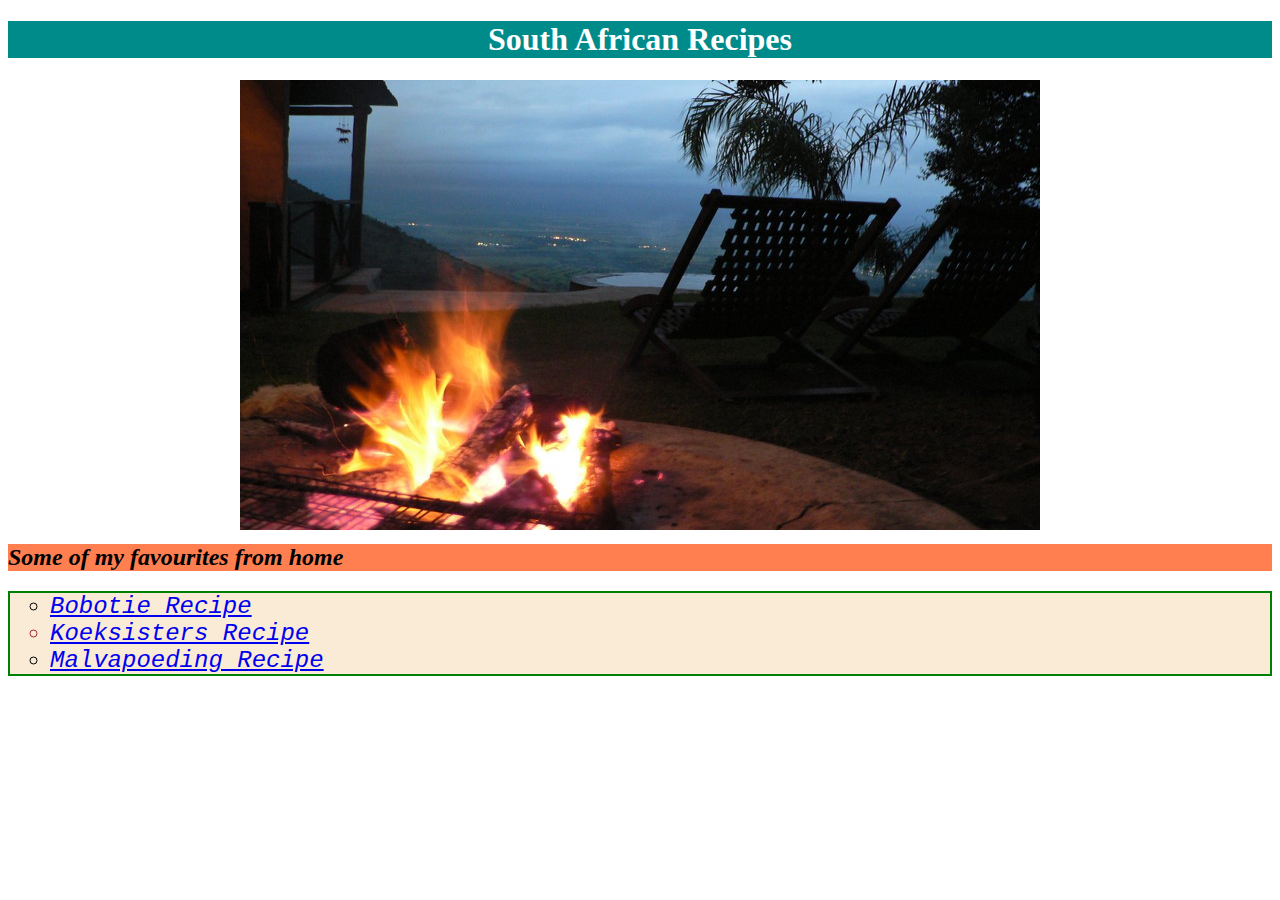
<file: index.html>
<!DOCTYPE html>
<html lang="en">
        
    <head>
        <meta charset="UTF-8">
        <link rel="stylesheet" href="styles.css">
        <title>Odin-Recipes</title>
        
    </head>

    <body>
        
        <h1>South African Recipes</h1>
    <div class="aligncenter">
        <img src="./images/home.jpg"alt='a view from baberton'  style="width:800px;height:450px;">
    </div>
        <h2>Some of my favourites from home</h2>
        <ol>
            <li class="list">
                <a href="./recipes/Bobotie.html">Bobotie Recipe</a>
            </li>
            <li class="list2">
                <a href="./recipes/Koeksisters.html">Koeksisters Recipe</a>
            </li>
            <li class="list">
                <a href="./recipes/Malvapoeding.html">Malvapoeding Recipe</a>
            </li>
            
            </li>

        </ol>

    </body>
</html>
</file>
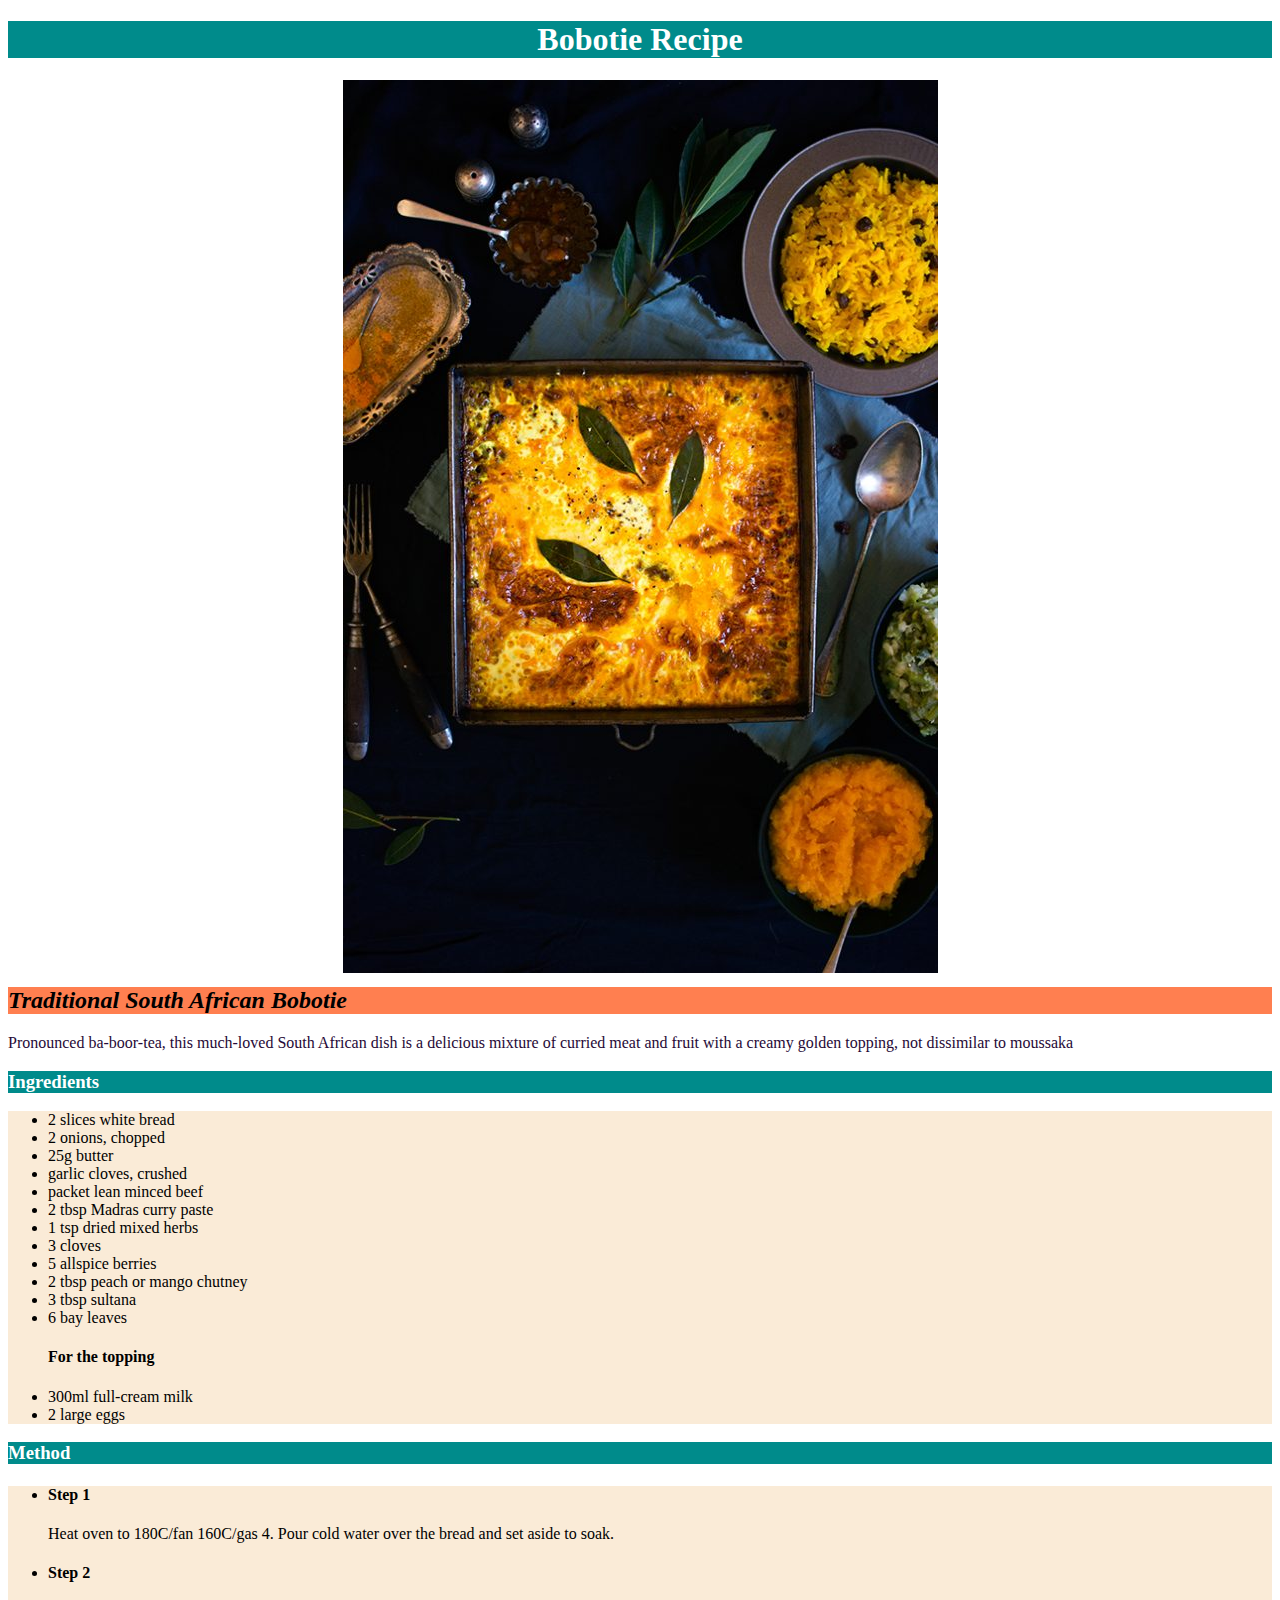
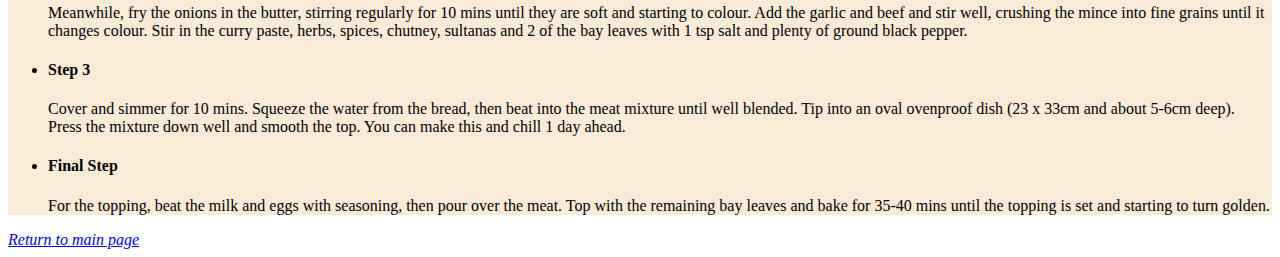
<file: recipes/Bobotie.html>
<!DOCTYPE html>
<html lang="en">
    <head>
        <meta charset="UTF-8">
        <link rel="stylesheet" href="../styles.css">
        <title>Bobotie</title>
    </head>
    <body>
        <h1>Bobotie Recipe</h1>
        <div class="aligncenter">
        <img src="../images/Bobotie.jpg">
        </div>
        <h2>Traditional South African Bobotie</h2>
        <p>Pronounced ba-boor-tea, this much-loved South African dish is a delicious mixture of curried meat and fruit with a creamy golden topping, not dissimilar to moussaka</p>
    
        <h3>Ingredients</h3>
        <ul>
            <li>2 slices white bread</li>
            <li>2 onions, chopped</li>
            <li>25g butter</li>
            <li>garlic cloves, crushed</li>
            <li>packet lean minced beef</li>
            <li>2 tbsp Madras curry paste</li>
            <li>1 tsp dried mixed herbs</li>
            <li>3 cloves</li>
            <li>5 allspice berries</li>
            <li>2 tbsp peach or mango chutney</li>
            <li>3 tbsp sultana</li>
            <li>6 bay leaves</li>
            <h4>For the topping</h4>
            <li>300ml full-cream milk</li>
            <li>2 large eggs</li>


        </ul>

        <h3>Method</h3>
        <ul>
            <li><h4>Step 1</h4>Heat oven to 180C/fan 160C/gas 4. Pour cold water over the bread and set aside to soak.</li>
            <li><h4>Step 2</h4>Meanwhile, fry the onions in the butter, stirring regularly for 10 mins until they are soft and starting to colour. Add the garlic and beef and stir well, crushing the mince into fine grains until it changes colour. Stir in the curry paste, herbs, spices, chutney, sultanas and 2 of the bay leaves with 1 tsp salt and plenty of ground black pepper.</li>
            <li><h4>Step 3</h4>Cover and simmer for 10 mins. Squeeze the water from the bread, then beat into the meat mixture until well blended. Tip into an oval ovenproof dish (23 x 33cm and about 5-6cm deep). Press the mixture down well and smooth the top. You can make this and chill 1 day ahead.</li>
            <li><h4>Final Step</h4>For the topping, beat the milk and eggs with seasoning, then pour over the meat. Top with the remaining bay leaves and bake for 35-40 mins until the topping is set and starting to turn golden.</li>
        </ul>

        <a href="../index.html"><em>Return to main page</em></a>

    </body>

</html>
</file>
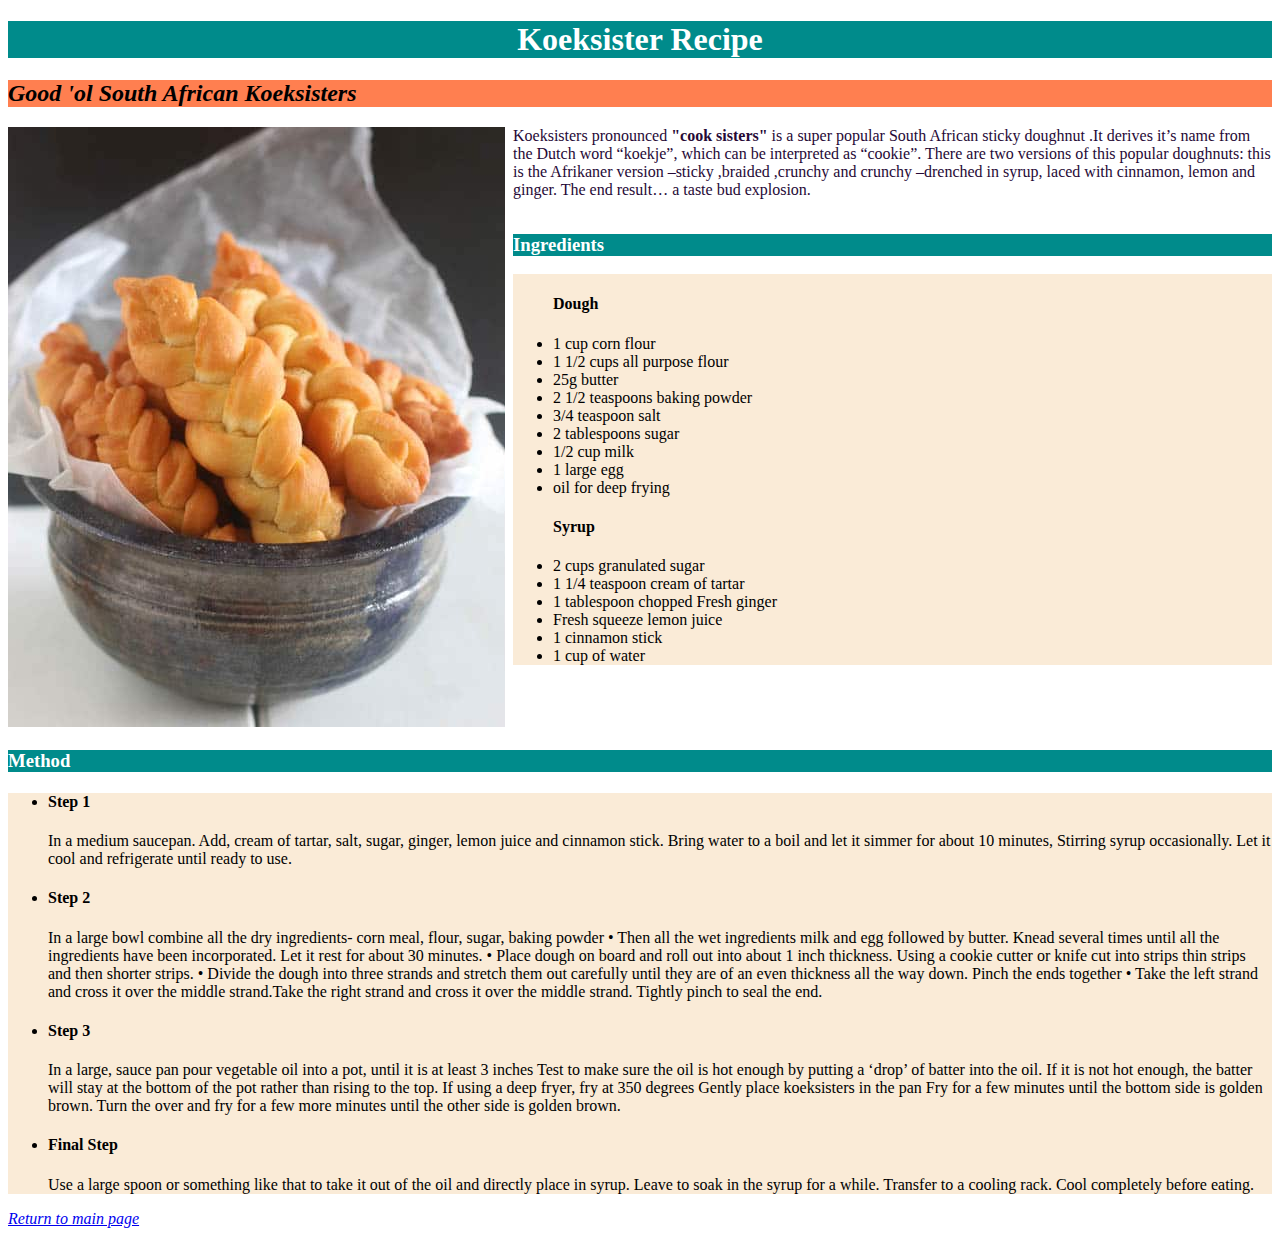
<file: recipes/Koeksisters.html>
<!DOCTYPE html>
<html lang="en">
    <head>
        <meta charset="UTF-8">
        <!--
        <style>
            h1 {
                color:aliceblue;
                background-color: darkcyan;
                text-align: center;
            }
            p {
                color:black;
                background-color: antiquewhite;
            }
        </style>
        -->
        <link rel="stylesheet" href="../styles.css">
        <title>Koeksister Recipe</title>
    </head>

    <body>
        
        <h1>Koeksister Recipe</h1>
        <h2>Good 'ol South African Koeksisters</h2>
        <div class="container">
            <div class="items-1 item">
                <img src="../images/koeksisters.jpg">
            </div>
            
            <div class="items-2 item">
                
                <p>Koeksisters pronounced <strong>"cook sisters"</strong> is a super popular South African sticky doughnut .It derives it’s name from the Dutch word “koekje”, which can be interpreted as “cookie”. There are two versions of this popular doughnuts: this  is the Afrikaner version –sticky ,braided ,crunchy and crunchy –drenched in syrup, laced with cinnamon, lemon and ginger. The end result… a taste bud explosion.</p>
                <h3>Ingredients</h3>
                <ul>
                    <h4>Dough</h4>
                    <li>1 cup corn flour</li>
                    <li>1 1/2 cups all purpose flour</li>
                    <li>25g butter</li>
                    <li>2 1/2 teaspoons baking powder</li>
                    <li>3/4 teaspoon salt</li>
                    <li>2 tablespoons sugar</li>
                    <li>1/2 cup milk</li>
                    <li>1 large egg</li>
                    <li>oil for deep frying</li>
                    
                    <h4>Syrup</h4>
                    <li>2 cups granulated sugar</li>
                    <li>1 1/4 teaspoon cream of tartar</li>
                    <li>1 tablespoon chopped Fresh ginger</li>
                    <li>Fresh squeeze lemon juice</li>
                    <li>1 cinnamon stick</li>
                    <li>1 cup of water</li>
        
        
                </ul>
            </div>
            
                
        
            </div>
        </div>
        <div class="aligncenter">
        
        </div>
        
        
    
        

        <h3>Method</h3>
        <ul>
            <li><h4>Step 1</h4>In a medium saucepan. Add, cream of tartar, salt, sugar, ginger, lemon juice and cinnamon stick. Bring water to a boil and let it simmer for about 10 minutes, Stirring syrup occasionally. Let it cool and refrigerate until ready to use.</li>
            <li><h4>Step 2</h4>In a large bowl combine all the dry ingredients- corn meal, flour, sugar, baking powder
                • Then all the wet ingredients milk and egg followed by butter. Knead several times until all the ingredients have been incorporated. Let it rest for about 30 minutes.
                • Place dough on board and roll out into about 1 inch thickness. Using a cookie cutter or knife cut into strips thin strips and then shorter strips.
                • Divide the dough into three strands and stretch them out carefully until they are of an even thickness all the way down. Pinch the ends together
                • Take the left strand and cross it over the middle strand.Take the right strand and cross it over the middle strand. Tightly pinch to seal the end.
            </li>
            <li><h4>Step 3</h4>In a large, sauce pan pour vegetable oil into a pot, until it is at least 3 inches Test to make sure the oil is hot enough by putting a ‘drop’ of batter into the oil. If it is not hot enough, the batter will stay at the bottom of the pot rather than rising to the top. If using a deep fryer, fry at 350 degrees
                Gently place koeksisters in the pan
                Fry for a few minutes until the bottom side is golden brown.
                Turn the over and fry for a few more minutes until the other side is golden brown.</li>
            <li><h4>Final Step</h4>Use a large spoon or something like that to take it out of the oil and directly place in syrup.
                Leave to soak in the syrup for a while. Transfer to a cooling rack. Cool completely before eating.</li>
        </ul>
        <a href="../index.html"><em>Return to main page</em></a>

    </body>
</html>
</file>
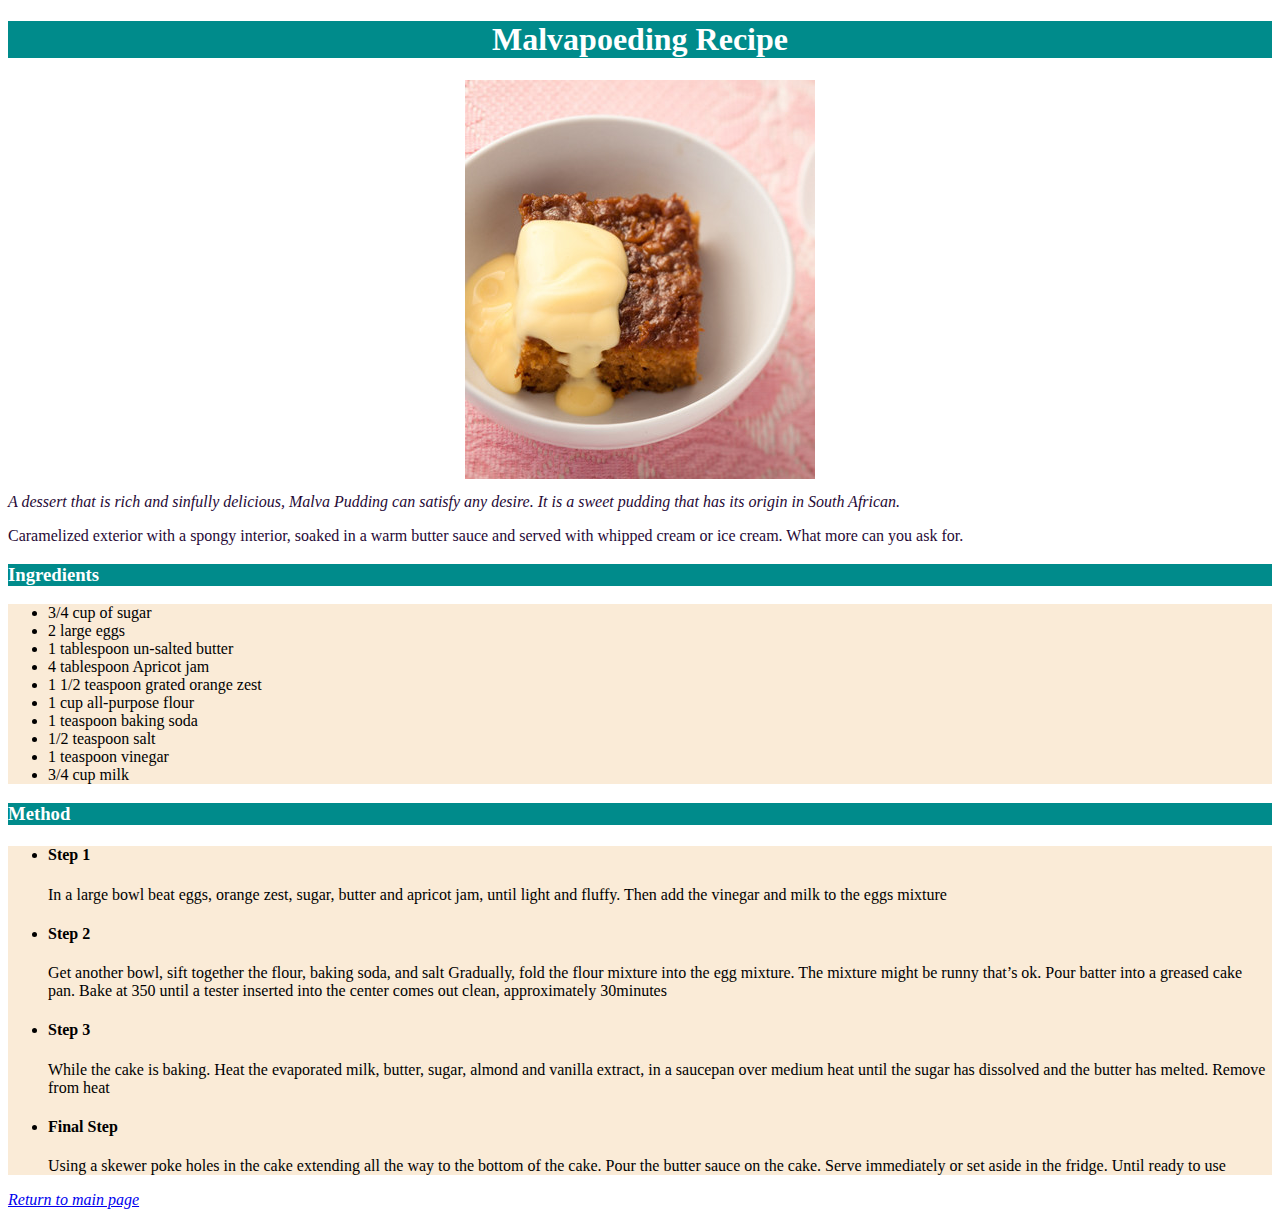
<file: recipes/Malvapoeding.html>
<!DOCTYPE html>
<html lang="en">
    <head>
        <meta charset="UTF-8">
        <link rel="stylesheet" href="../styles.css">
        <title>Malvapoeding Recipe</title>
    </head>

    <body>
        <h1>Malvapoeding Recipe</h1>
        <div class="aligncenter">
        <img src="../images/malva.jpg">
        </div>
        <p><em>A dessert that is rich and sinfully delicious, Malva Pudding can satisfy any desire. It is a sweet pudding that has its origin in South African. </em></p>
        <p>Caramelized exterior with a spongy interior, soaked in a warm butter sauce and served with whipped cream or ice cream. What more can you ask for.</p>
        <h3>Ingredients</h3>
        <ul>
            <li>3/4 cup of sugar</li>
            <li>2 large eggs</li>
            <li>1 tablespoon un-salted butter</li>
            <li>4 tablespoon Apricot jam</li>
            <li>1 1/2 teaspoon grated orange zest</li>
            <li>1 cup all-purpose flour</li>
            <li>1 teaspoon baking soda</li>
            <li>1/2 teaspoon salt</li>
            <li>1 teaspoon vinegar</li>
            <li>3/4 cup milk</li>
        </ul>

        <h3>Method</h3>
        <ul>
            <li><h4>Step 1</h4>In a large bowl beat eggs, orange zest, sugar, butter and apricot jam, until light and fluffy. Then add the vinegar and milk to the eggs mixture</li>
            <li><h4>Step 2</h4>Get another bowl, sift together the flour, baking soda, and salt
                Gradually, fold the flour mixture into the egg mixture. The mixture might be runny that’s ok.
                Pour batter into a greased cake pan. Bake at 350 until a tester inserted into the center comes out clean, approximately 30minutes
            </li>
            <li><h4>Step 3</h4>While the cake is baking. Heat the evaporated milk, butter, sugar, almond and vanilla extract, in a saucepan over medium heat until the sugar has dissolved and the butter has melted. Remove from heat</li>
            <li><h4>Final Step</h4>Using a skewer poke holes in the cake extending all the way to the bottom of the cake.
                Pour the butter sauce on the cake. Serve immediately or set aside in the fridge. Until ready to use</li>
        </ul>
        <a href="../index.html"><em>Return to main page</em></a>
    </body>
</html>
</file>
<file: styles.css>
/* styles.css */

h1, h3 {
    color: white;
    font-weight: bolder;
    background-color:darkcyan;
  }
  .container {
    display: flex;
    flex-direction: row;
    align-items: top;
    justify-content: center;
    gap: 8px;
    margin-top: 0px;
    margin-bottom: 0px;
  }
  .items-2 {
    display: flex;
    flex-direction: column;
  }
  .list {
    font-family: 'Courier New', Courier, monospace;
    font-size: 24px;
    font-style: italic;
    
  }
  .list2 {
    font-family: 'Courier New', Courier, monospace;
    font-size: 24px;
    font-style: italic;
    color: brown;
  } 
  .aligncenter {
    text-align: center;
    background-blend-mode: color-burn;
    padding: auto;
    margin: 10px;
  }
    ol {
    border: 2px solid green;
    text-align:left;
    padding: auto;
    margin-bottom: 10px;
    list-style: circle;
    

  }
  h2 {
    font-style: italic;
    text-align: left;
    background-color:coral ;
    margin-top: 0px;

  }
h1 {
  text-align: center;
}
  
  p {
    color: rgb(38, 9, 54);
    margin-top: 0px;
  }
  ol,
  ul {color:black;
  background-color: antiquewhite;
  justify-items: left;
  margin-top: 0px;
  align-items:baseline;
}
</file>
